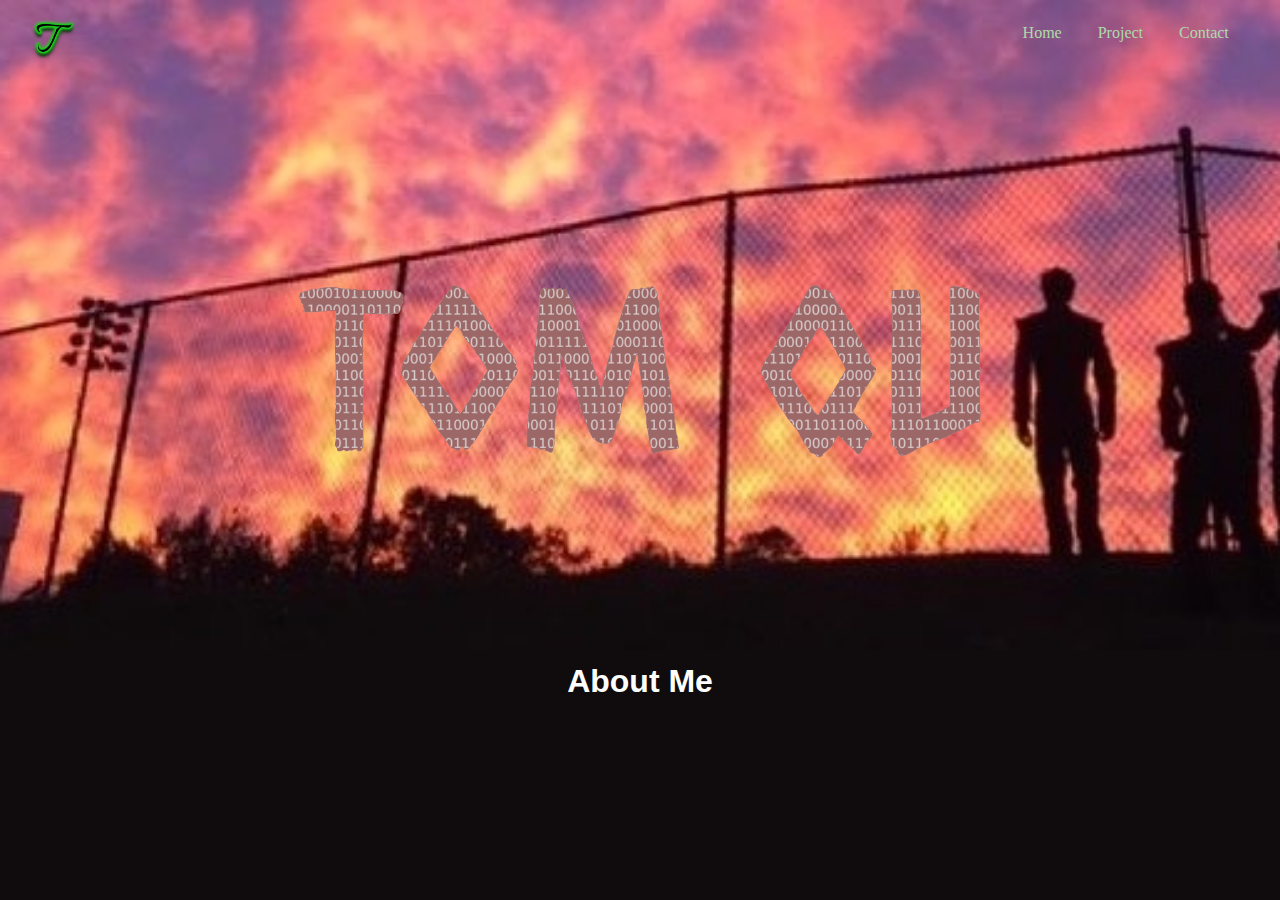
<file: index.html>
<!DOCTYPE html>
<html lang="en">
<head>
    <meta charset="UTF-8">
    <meta name="viewport" content="width=device-width, initial-scale=1">
    <title>Tom Qu</title>
    <link rel="icon" type="image/png" href="realIcon.png">
    <link rel="stylesheet" href="header.css">
</head>
<body>
<div class="bg-image">
    <a href="http://www.tomquapps.com">
        <div class="icon">
            <img src="realIcon.png" alt="Icon">
        </div>
    </a>
    <div class="headerBar">
        <a href="http://www.tomquapps.com">Home</a>
        <a href="http://www.tomquapps.com">Project</a>
        <a href="http://www.tomquapps.com/contact.html">Contact</a>
    </div>
    <div class="bg-name">
        <img src="name.png" alt="Tom Qu">
    </div>
</div>
<h1>
    About Me
</h1>
<p>
</p>

</body>
</html>
</file>
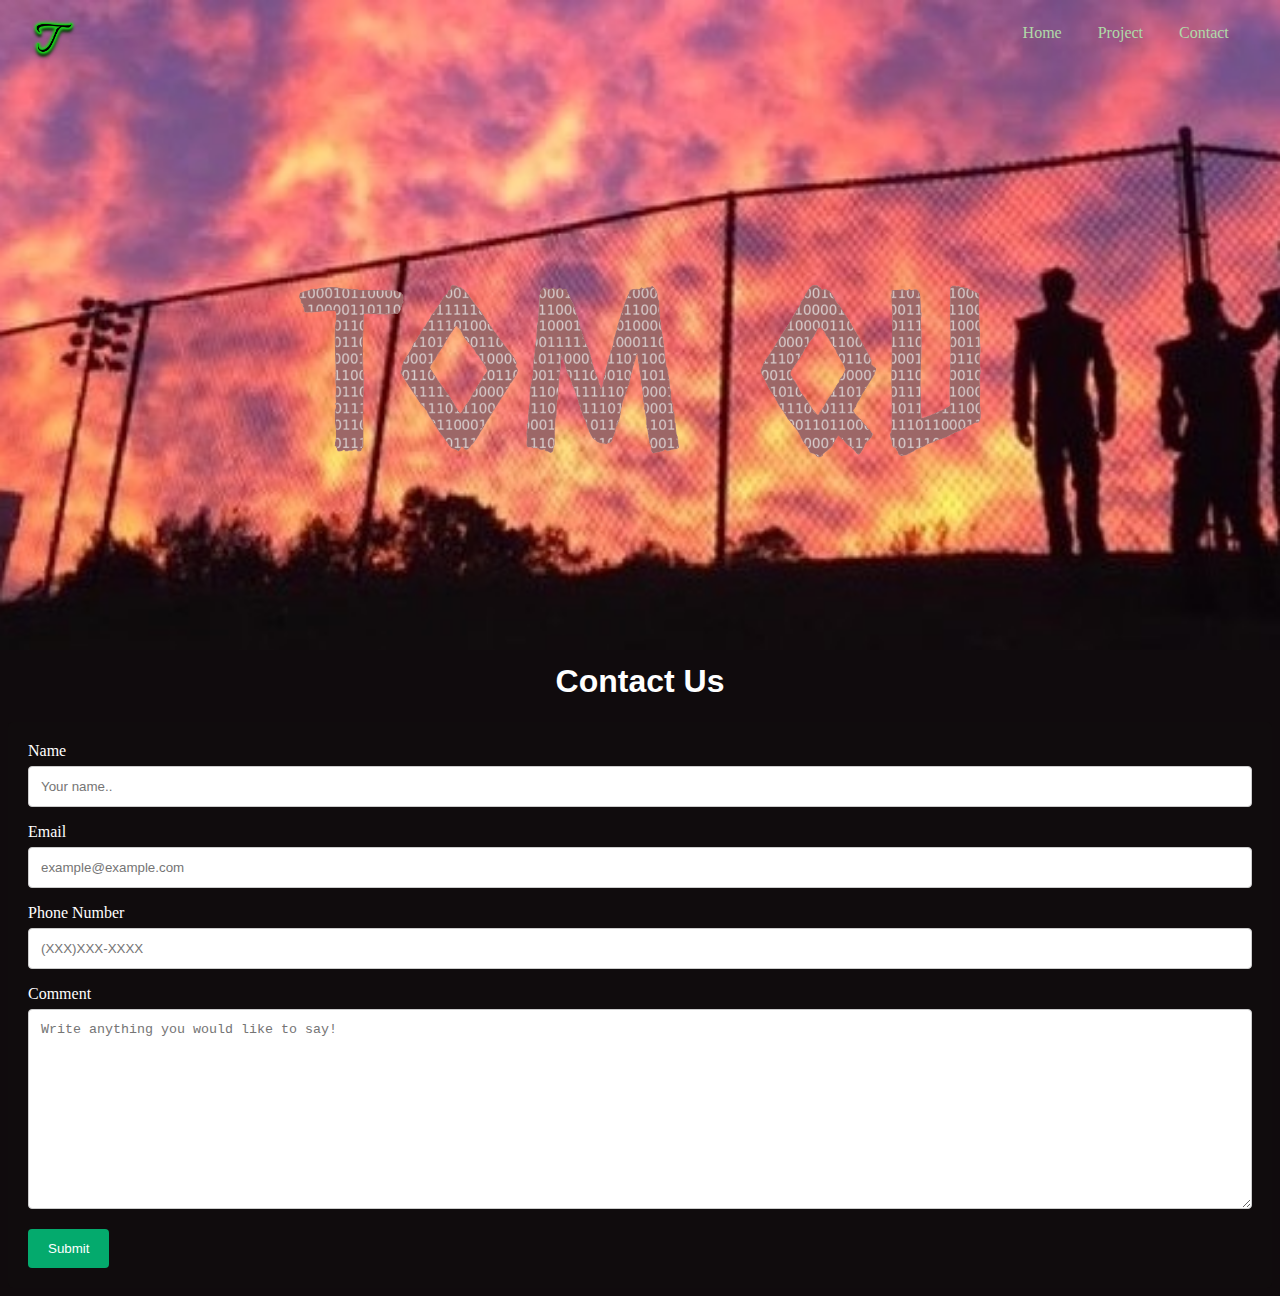
<file: contact.html>
<!DOCTYPE html>
<html lang="en">
<head>
    <meta charset="UTF-8">
    <meta name="viewport" content="width=device-width, initial-scale=1">
    <title>Contact</title>
    <link rel="icon" type="image/png" href="realIcon.png">
    <link rel="stylesheet" href="contact.css">
</head>
<body>
<div class="bg-image">
    <a href="http://www.tomquapps.com">
        <div class="icon">
            <img src="realIcon.png" alt="Icon">
        </div>
    </a>
    <div class="headerBar">
        <a href="http://www.tomquapps.com">Home</a>
        <a href="http://www.tomquapps.com">Project</a>
        <a href="http://www.tomquapps.com">Contact</a>
    </div>
    <div class="bg-name">
        <img src="name.png" alt="Tom Qu">
    </div>
</div>
<h1>
    Contact Us
</h1>
<div class="container">
  <form action="action_page.php">

    <label for="name">Name</label>
    <input type="text" id="name" name="name" placeholder="Your name..">

    <label for="email">Email</label>
    <input type="text" id="email" name="email" placeholder="example@example.com">
      
    <label for="phone number">Phone Number</label>
    <input type="text" id="pn" name="phone number" placeholder="(XXX)XXX-XXXX">

    <label for="Comment">Comment</label>
    <textarea id="Comment" name="Comment" placeholder="Write anything you would like to say!" style="height:200px"></textarea>

    <input type="submit" value="Submit">

  </form>
</div>

</body>
</html>
</file>
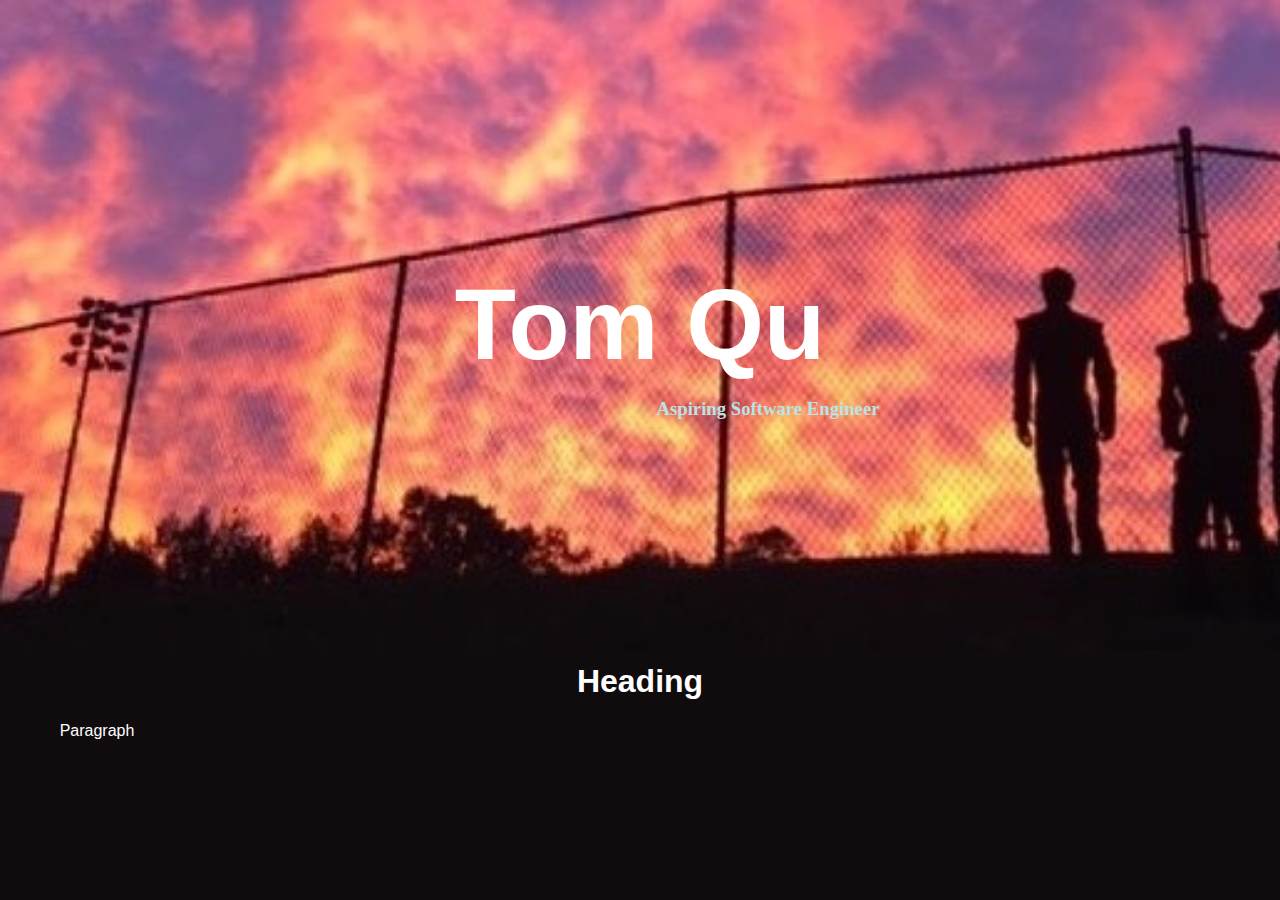
<file: FirstPage.html>
<!DOCTYPE html>
<html lang="en">
<head>
    <meta charset="UTF-8">
    <title>Tom Qu</title>
    <link rel="icon" type="image/png" href="realIcon.png">
    <link rel="stylesheet" href="header.css">
</head>
<style>
    .bg-image {
        background-image: url("HeadingBG.JPG");
        background-color: #000000;
        height: 650px;
        background-position: center;
        background-repeat: no-repeat;
        background-size: cover;
        position: relative;
    }
    .bg-name {
        font-family: SansSerif;
        text-align: center;
        position: absolute;
        top: 50%;
        left: 50%;
        transform: translate(-50%, -50%);
        color: #b7e4e5;
    }
    .bg-text {
        font-family: SansSerif;
        text-align: center;
        position: absolute;
        top: 63%;
        left: 60%;
        transform: translate(-50%, -50%);
        color: #b7e4e5;
    }
</style>
<body>
    <div class="bg-image">
        <div class="bg-name">
            <h1 style="font-size:100px">Tom Qu</h1>
        </div>
        <div class="bg-text">
            <h3>Aspiring Software Engineer</h3>
        </div>
    </div>
    <h1>Heading</h1>
    <p>Paragraph</p>
    <!a href="http://www.tomquapps.com"><!img src="Realz.png" alt="Realz.png" width="1100" height="720"><!/a>


</body>
</html>
</file>
<file: header.css>
a {
    color: #b0daa8;
    text-decoration: none;
}
body {
    background-color: #100b0d;
}
h1 {
    color: white;
    font-family: Helvetica;
    text-align: center;
}
p {
    color: white;
    font-family: Helvetica;
    max-width: 10%;
    left: 45%;
    text-align: right;
}
.headerBar {
    font-family: "BM Dohyeon";
    word-spacing: 2em;
    text-align: right;
    position: relative;
    top: 5%;
    left: 46%;
    transform: translate(-50%, -50%);
    color: #b0daa8;
}
.icon {
    height: 50px;
    top: 2%;
    left: 2%;
    position: absolute;
    display: flex;
    justify-content: left;
}
.bg-image {
    background-image: url("HeadingBG.JPG");
    background-color: #100b0d;
    height: 650px;
    margin: -8px;
    background-repeat: no-repeat;
    background-size: cover;
    background-position: center;
    position: relative;
    alignment: center;
}
.bg-name {
    height: 250px;
    top: 35%;
    position: relative;
    display: flex;
    justify-content: center;
    object-fit: cover;

}
</file>
<file: contact.css>
a {
    color: #b0daa8;
    text-decoration: none;
}
body {
    background-color: #100b0d;
}
h1 {
    color: white;
    font-family: Helvetica;
    text-align: center;
}
p {
    color: white;
    font-family: Helvetica;
    max-width: 10%;
    left: 45%;
    text-align: right;
}
.headerBar {
    font-family: "BM Dohyeon";
    word-spacing: 2em;
    text-align: right;
    position: relative;
    top: 5%;
    left: 46%;
    transform: translate(-50%, -50%);
    color: #b0daa8;
}
.icon {
    height: 50px;
    top: 2%;
    left: 2%;
    position: absolute;
    display: flex;
    justify-content: left;
}
.bg-image {
    background-image: url("HeadingBG.JPG");
    background-color: #100b0d;
    height: 650px;
    margin: -8px;
    background-repeat: no-repeat;
    background-size: cover;
    background-position: center;
    position: relative;
    alignment: center;
}
.bg-name {
    height: 250px;
    top: 35%;
    position: relative;
    display: flex;
    justify-content: center;
    object-fit: cover;

}
input[type=text], select, textarea {
  width: 100%;
  padding: 12px;
  border: 1px solid #ccc;
  border-radius: 4px;
  box-sizing: border-box;
  margin-top: 6px;
  margin-bottom: 16px;
  resize: vertical;
}

input[type=submit] {
  background-color: #04AA6D;
  color: white;
  padding: 12px 20px;
  border: none;
  border-radius: 4px;
  cursor: pointer;
}

input[type=submit]:hover {
  background-color: #45a049;
}

label{
  color: white
}

.container {
  border-radius: 5px;
  background-color: #100c0d;
  padding: 20px;
}
</file>
